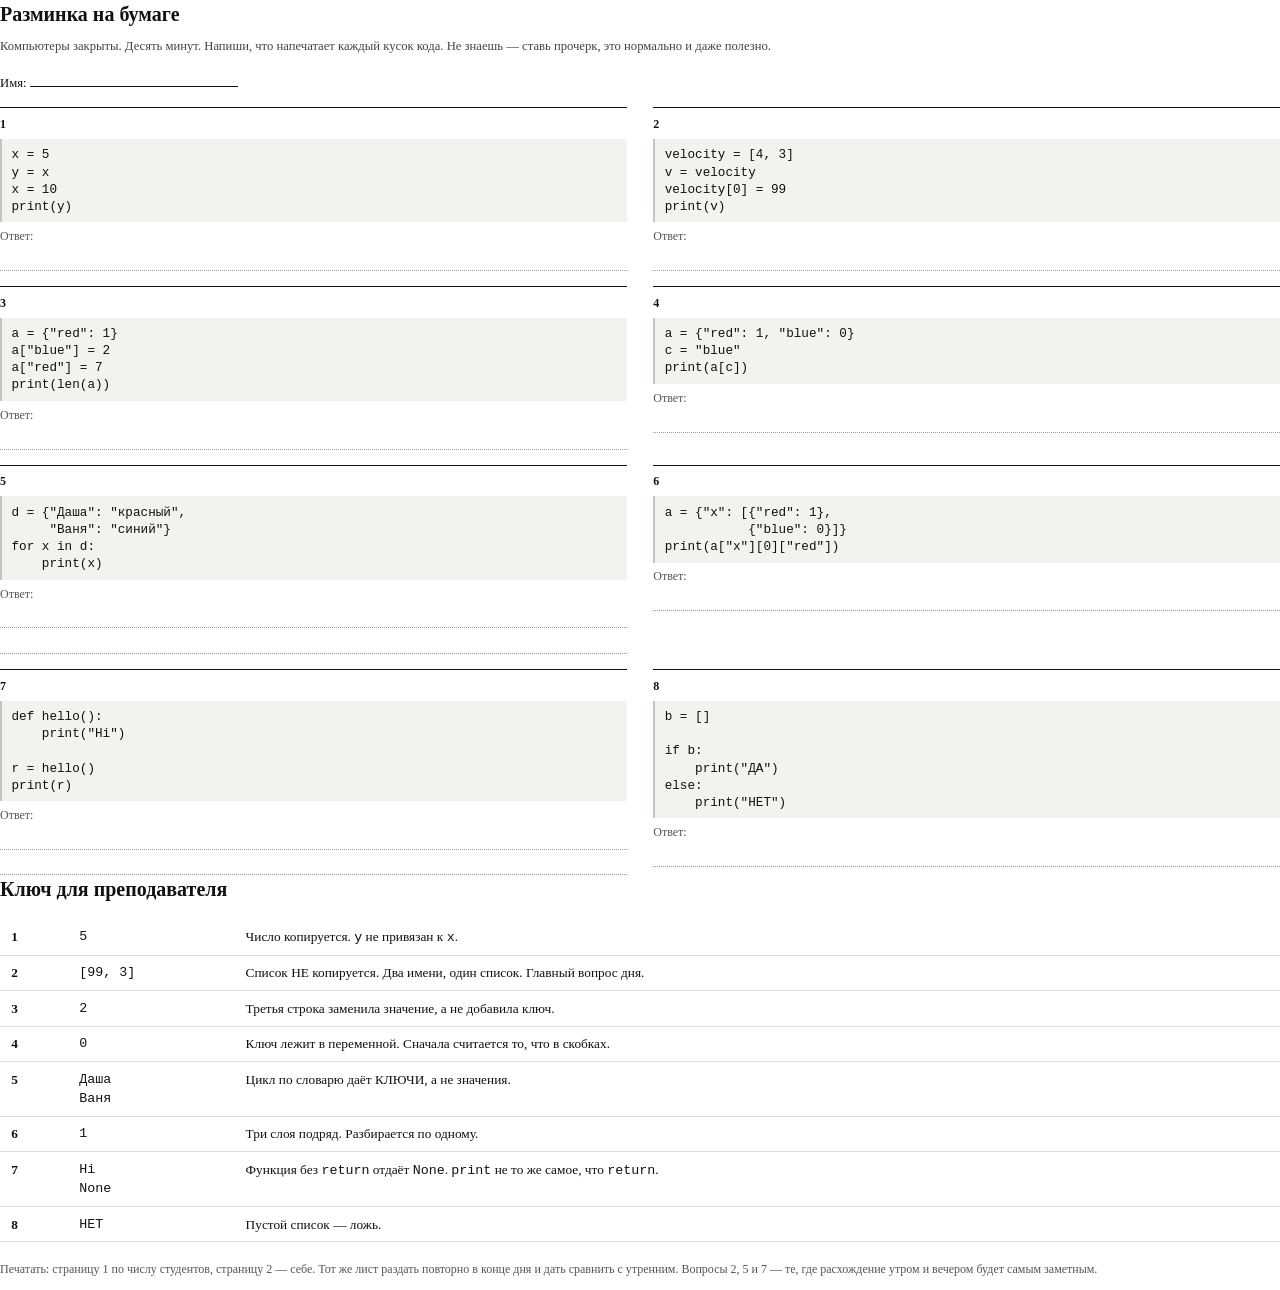
<file: diagnostic.html>
<!doctype html>
<html lang="ru">
<head>
<meta charset="utf-8">
<title>Разминка на бумаге</title>
<style>
  @page { size: A4; margin: 14mm; }
  body { font: 11pt/1.45 Georgia, "Times New Roman", serif; color: #111; background: #fff; margin: 0; }
  h1 { font-size: 15pt; margin: 0 0 2mm; }
  .lead { font-size: 9.5pt; color: #444; margin: 0 0 5mm; }
  .grid { display: grid; grid-template-columns: 1fr 1fr; gap: 4mm 7mm; }
  .q { break-inside: avoid; border-top: 1.5px solid #111; padding-top: 2mm; }
  .n { font-weight: bold; font-size: 9pt; letter-spacing: .04em; }
  pre { font: 9.5pt/1.35 "SF Mono", Menlo, Consolas, monospace; background: #f4f2ee;
        padding: 2mm 2.5mm; margin: 1.5mm 0; white-space: pre; border-left: 2px solid #c9c4ba; }
  .ans { font-size: 9pt; color: #555; }
  .line { border-bottom: 1px dotted #999; height: 5.5mm; margin-top: 1mm; }
  .name { margin-bottom: 4mm; font-size: 9.5pt; }
  .name span { display: inline-block; border-bottom: 1px solid #111; width: 55mm; }
  .key { page-break-before: always; }
  .key h1 { margin-bottom: 4mm; }
  .key table { border-collapse: collapse; font-size: 10pt; width: 100%; }
  .key td { border-bottom: 1px solid #ddd; padding: 2mm 3mm; vertical-align: top; }
  .key td:first-child { width: 12mm; font-weight: bold; }
  .key td:nth-child(2) { font-family: "SF Mono", Menlo, Consolas, monospace; width: 38mm; }
  .note { font-size: 9pt; color: #555; margin-top: 5mm; }
  @media print { .noprint { display: none; } }
</style>
</head>
<body>

<h1>Разминка на бумаге</h1>
<p class="lead">Компьютеры закрыты. Десять минут. Напиши, что напечатает каждый кусок кода.
Не знаешь — ставь прочерк, это нормально и даже полезно.</p>
<p class="name">Имя: <span></span></p>

<div class="grid">

<div class="q"><div class="n">1</div>
<pre>x = 5
y = x
x = 10
print(y)</pre>
<div class="ans">Ответ:</div><div class="line"></div></div>

<div class="q"><div class="n">2</div>
<pre>velocity = [4, 3]
v = velocity
velocity[0] = 99
print(v)</pre>
<div class="ans">Ответ:</div><div class="line"></div></div>

<div class="q"><div class="n">3</div>
<pre>a = {"red": 1}
a["blue"] = 2
a["red"] = 7
print(len(a))</pre>
<div class="ans">Ответ:</div><div class="line"></div></div>

<div class="q"><div class="n">4</div>
<pre>a = {"red": 1, "blue": 0}
c = "blue"
print(a[c])</pre>
<div class="ans">Ответ:</div><div class="line"></div></div>

<div class="q"><div class="n">5</div>
<pre>d = {"Даша": "красный",
     "Ваня": "синий"}
for x in d:
    print(x)</pre>
<div class="ans">Ответ:</div><div class="line"></div><div class="line"></div></div>

<div class="q"><div class="n">6</div>
<pre>a = {"x": [{"red": 1},
           {"blue": 0}]}
print(a["x"][0]["red"])</pre>
<div class="ans">Ответ:</div><div class="line"></div></div>

<div class="q"><div class="n">7</div>
<pre>def hello():
    print("Hi")

r = hello()
print(r)</pre>
<div class="ans">Ответ:</div><div class="line"></div><div class="line"></div></div>

<div class="q"><div class="n">8</div>
<pre>b = []

if b:
    print("ДА")
else:
    print("НЕТ")</pre>
<div class="ans">Ответ:</div><div class="line"></div></div>

</div>

<div class="key">
<h1>Ключ для преподавателя</h1>
<table>
<tr><td>1</td><td>5</td><td>Число копируется. <code>y</code> не привязан к <code>x</code>.</td></tr>
<tr><td>2</td><td>[99, 3]</td><td>Список НЕ копируется. Два имени, один список. Главный вопрос дня.</td></tr>
<tr><td>3</td><td>2</td><td>Третья строка заменила значение, а не добавила ключ.</td></tr>
<tr><td>4</td><td>0</td><td>Ключ лежит в переменной. Сначала считается то, что в скобках.</td></tr>
<tr><td>5</td><td>Даша<br>Ваня</td><td>Цикл по словарю даёт КЛЮЧИ, а не значения.</td></tr>
<tr><td>6</td><td>1</td><td>Три слоя подряд. Разбирается по одному.</td></tr>
<tr><td>7</td><td>Hi<br>None</td><td>Функция без <code>return</code> отдаёт <code>None</code>. <code>print</code> не то же самое, что <code>return</code>.</td></tr>
<tr><td>8</td><td>НЕТ</td><td>Пустой список — ложь.</td></tr>
</table>
<p class="note">Печатать: страницу 1 по числу студентов, страницу 2 — себе.
Тот же лист раздать повторно в конце дня и дать сравнить с утренним.
Вопросы 2, 5 и 7 — те, где расхождение утром и вечером будет самым заметным.</p>
</div>

</body>
</html>
</file>
